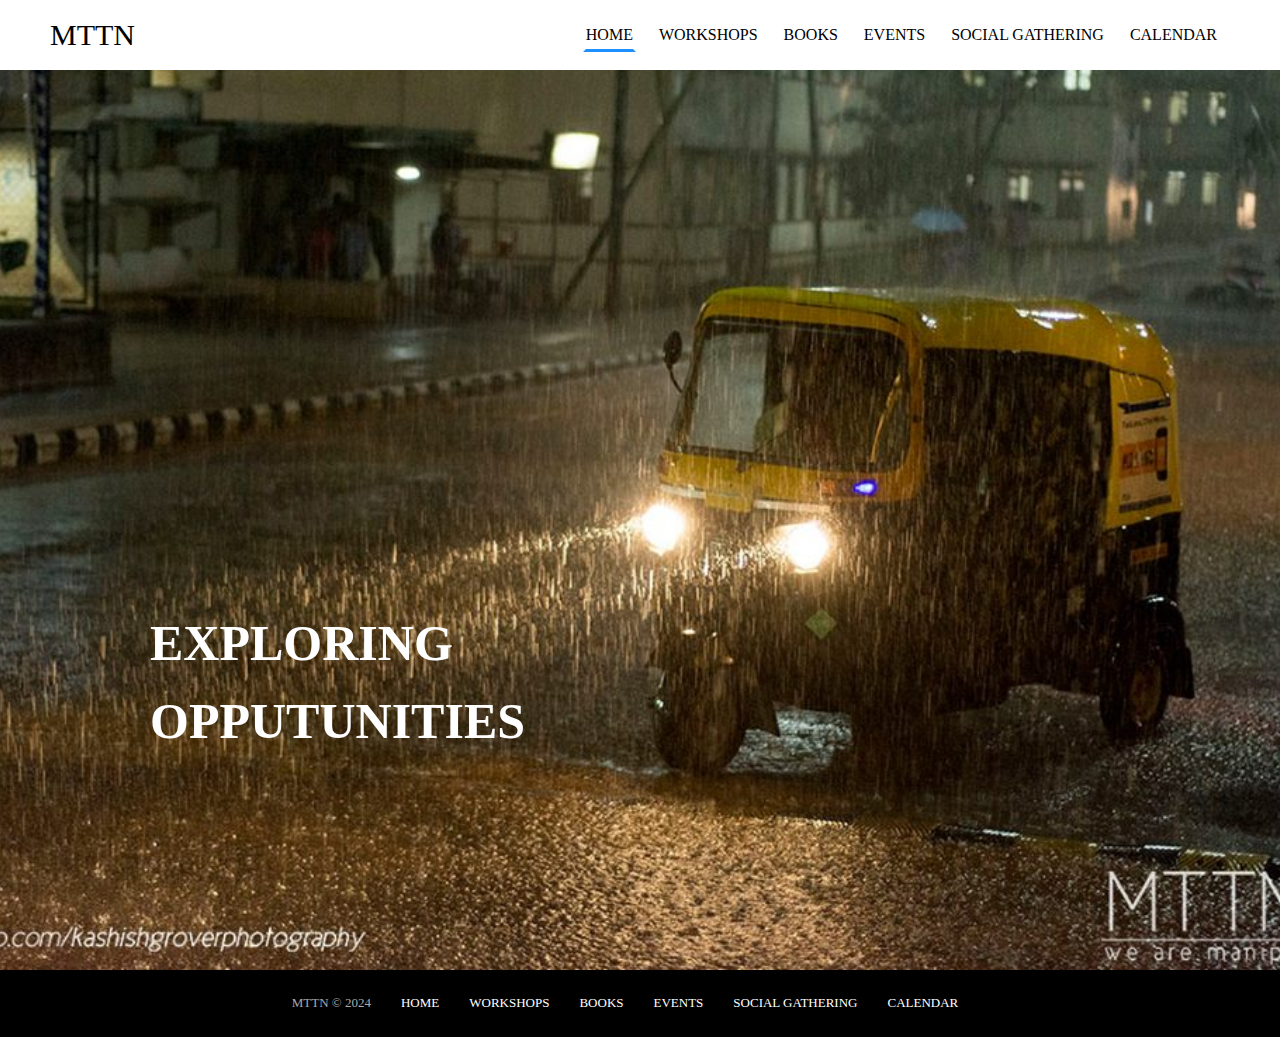
<file: index.html>
<!DOCTYPE html>
<html>
<head>
    <!-- <link rel="stylesheet" href="style.css"> -->
    <link rel="stylesheet" href="styles.CSS">

    <link rel="stylesheet" href="https://cdnjs.cloudflare.com/ajax/libs/font-awesome/5.15.3/css/all.min.css"/>
    <title>Explore Opputunities </title>
   
</head>

<body class="home">
    <header>
        <div class="logo">MTTN</div>
        <input type="checkbox" id="nav_check" hidden>
        <nav>
            <ul>
                <li><a class="active" href="index.html">Home</a></li>
                <li><a href="Workshops.html" >Workshops</a></li>
                <li><a href="book.html">Books</a></li>
              
                <li><a href="Seminars.html">Events</a></li>
                <li><a href="Social.html">Social Gathering</a></li>
                <li><a href="Calender.html">Calendar</a></li>
            </ul>
            </nav>
            <label for="nav_check" class="hamburger">
                <div></div>
                <div></div>
                <div></div>
            </label>
        </header>
        <section class="section">
            <div class="sectiontext">
              <h2>Exploring</h2>
              <h2>Opputunities</h2>
              <a href="#" class="btn">
                <div class="hover"></div>
                <span></span>
              </a>
            </div>
            </section>
      
   

      <footer>
        <ul>
            <li>MTTN &copy; 2024</li>
            <li><a class="active" href="index.html">Home</a></li>
            <li><a href="Workshops.html" >Workshops</a></li>
            <li><a href="book.html">Books</a></li>
          
            <li><a href="Seminars.html">Events</a></li>
            <li><a href="Social.html">Social Gathering</a></li>
            <li><a href="Calender.html">Calendar</a></li>
        </ul>
      </footer>
</body>
</html>
</file>
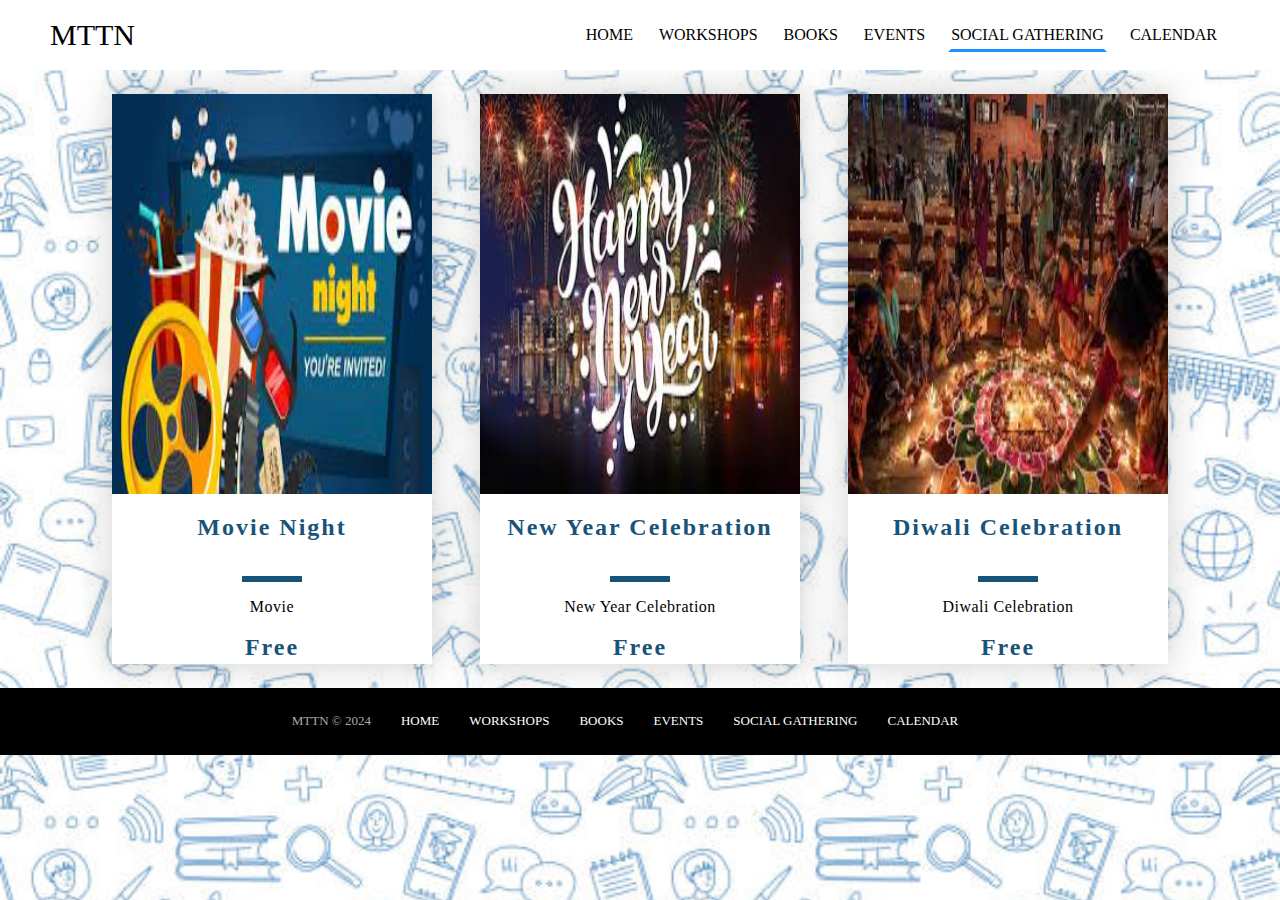
<file: Social.html>
<!DOCTYPE html>
<html lang="en">
<head>
    <meta charset="UTF-8">
    <meta name="viewport" content="width=device-width, initial-scale=1.0">
    <title>Social Gathering</title>
    <link rel="stylesheet" href="https://cdnjs.cloudflare.com/ajax/libs/font-awesome/5.14.0/css/all.min.css">
    <link rel="stylesheet" href="styles.CSS">
</head>
<body>
    <header>
        <div class="logo">MTTN</div>
        <input type="checkbox" id="nav_check" hidden>
        <nav>
            <ul>
                <li><a  href="index.html">Home</a></li>
                <li><a href="Workshops.html" >Workshops</a></li>
                <li><a href="book.html">Books</a></li>
              
                <li><a href="Seminars.html">Events</a></li>
                <li><a class="active" href="Social.html">Social Gathering</a></li>
                <li><a href="Calender.html">Calendar</a></li>
            </ul>
            </nav>
            <label for="nav_check" class="hamburger">
                <div></div>
                <div></div>
                <div></div>
            </label>

           
        </header>
 
        <div class="container">
            <div class="item-container">
                <div class="img-container">
                    <img src="img/m.jpg" alt="Event image" height="500">
                </div>
    
                <div class="body-container">
                    <div class="overlay"></div>
        
                    <div class="event-info">
                        <p class="title">Movie Night</p>
                        <div class="separator"></div>
                        <p class="info"> Movie</p>
                        <p class="price">Free</p>
        
                        <div class="additional-info">
                            <p class="info">
                                <i class="fas fa-map-marker-alt"></i>
                                AB2-103
                            </p>
                            <p class="info">
                                <i class="far fa-calendar-alt"></i>
                                10 November , 2023 6:00 PM - 9:00 PM
                            </p>
        
                            <p class="info description">
                                Enjoy a fun-filled evening with friends at our movie night. Popcorn and refreshments provided
                                <span>more...</span>
                            </p>
                        </div>
                    </div>
                    <button class="action" onclick="location.href='event3.html'">Register</button>
                </div>
        
            </div>
            <div class="item-container">
                <div class="img-container">
                    <img src="img/n.jpg" alt="Event image" height="400">
                </div>
    
                <div class="body-container">
                    <div class="overlay"></div>
        
                    <div class="event-info">
                        <p class="title">New Year Celebration</p>
                        <div class="separator"></div>
                        <p class="info">New Year Celebration</p>
                        <p class="price">Free</p>
        
                        <div class="additional-info">
                            <p class="info">
                                <i class="fas fa-map-marker-alt"></i>
                                AB2-103
                            </p>
                            <p class="info">
                                <i class="far fa-calendar-alt"></i>
                                31 December, 2023 6:00 PM - 9:00 PM
                            </p>
        
                            <p class="info description">
                                Ring in the New Year with joy and excitement at our college's grand celebration, featuring live music, fireworks, and a night to remember as we welcome a fresh beginning together.
                                <span>more...</span>
                            </p>
                        </div>
                    </div>
                    <button class="action" onclick="location.href='event3.html'">Register</button>
                </div>
        
            </div>
            <div class="item-container">
                <div class="img-container">
                    <img src="img/d.jpg" alt="Event image" height="500">
                </div>
    
                <div class="body-container">
                    <div class="overlay"></div>
        
                    <div class="event-info">
                        <p class="title">Diwali Celebration</p>
                        <div class="separator"></div>
                        <p class="info">Diwali Celebration</p>
                        <p class="price">Free</p>
        
                        <div class="additional-info">
                            <p class="info">
                                <i class="fas fa-map-marker-alt"></i>
                                AB2-103
                            </p>
                            <p class="info">
                                <i class="far fa-calendar-alt"></i>
                                12 November , 2023 6:00 PM - 8:00 PM
                            </p>
        
                            <p class="info description">
                                Join us for a vibrant Diwali celebration at SP, where we'll illuminate the campus with lights, indulge in traditional sweets, and embrace the spirit of unity and festivity.
                                <span>more...</span>
                            </p>
                        </div>
                    </div>
                    <button class="action" onclick="location.href='event3.html'">Register</button>
                </div>
        
            </div>
          
            </div>
       

            <footer>
                <ul>
                    <li>MTTN &copy; 2024</li>
                    <li><a class="active" href="index.html">Home</a></li>
                    <li><a href="Workshops.html" >Workshops</a></li>
                    <li><a href="book.html">Books</a></li>
                  
                    <li><a href="Seminars.html">Events</a></li>
                    <li><a href="Social.html">Social Gathering</a></li>
                    <li><a href="Calender.html">Calendar</a></li>
                </ul>
              </footer>
    
</body>
</html>
</file>
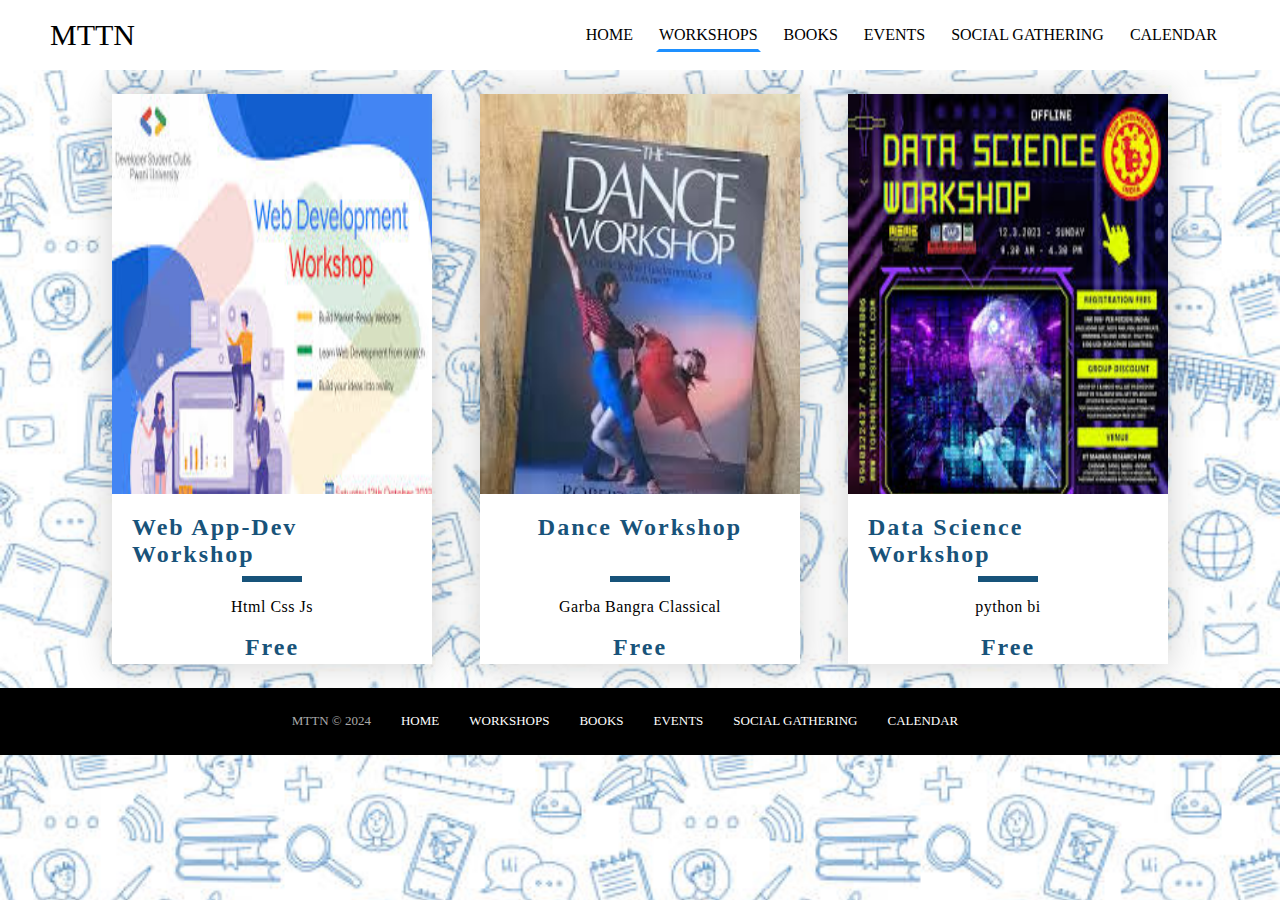
<file: Workshops.html>
<!DOCTYPE html>
<html lang="en">
<head>
    <meta charset="UTF-8">
    <meta name="viewport" content="width=device-width, initial-scale=1.0">
    <!-- <link href="https://fonts.googleapis.com/css2?family=Montserrat:wght@500&display=swap" rel="stylesheet"> -->
    <link rel="stylesheet" href="https://cdnjs.cloudflare.com/ajax/libs/font-awesome/5.14.0/css/all.min.css">
    <link rel="stylesheet" href="styles.CSS">
    <title>Workshops</title>
</head>
<body>
    <header>
    <div class="logo">MTTN</div>
    <input type="checkbox" id="nav_check" hidden>
    <nav>
        <ul>
            <li><a  href="index.html">Home</a></li>
            <li><a class="active" href="Workshops.html" >Workshops</a></li>
            <li><a href="book.html">Books</a></li>
          
            <li><a href="Seminars.html">Events</a></li>
            <li><a href="Social.html">Social Gathering</a></li>
            <li><a href="Calender.html">Calendar</a></li>
        </ul>
        </nav>
        <label for="nav_check" class="hamburger">
            <div></div>
            <div></div>
            <div></div>
        </label>
    </header>
    <div class="container">
        <div class="item-container">
            <div class="img-container">
                <img src="img/w.jpg" alt="Event image" height="500">
            </div>

            <div class="body-container">
                <div class="overlay"></div>

                <div class="event-info">
                    <p class="title">Web App-Dev Workshop</p>
                    <div class="separator"></div>
                    <p class="info">Html Css Js</p>
                    <p class="price">Free</p>

                    <div class="additional-info">
                        <p class="info">
                            <i class="fas fa-map-marker-alt"></i>
                            AB-5 205
                        </p>
                        <p class="info">
                            <i class="far fa-calendar-alt"></i>
                            Sat, Sep 19, 10:00 AM 
                        </p>

                        <p class="info description">
                            Unlock the world of web and app development in this hands-on workshop where you'll learn to create dynamic websites and mobile applications, setting the foundation for your digital future <span>more...</span>
                        </p>
                    </div>
                </div>
                <button class="action" onclick="location.href='event.html'">Register</button>
            </div>
        </div>
        <div class="item-container">
            <div class="img-container">
                <img src="img/da.jpg" alt="Event image" height="500">
            </div>

            <div class="body-container">
                <div class="overlay"></div>

                <div class="event-info">
                    <p class="title">Dance Workshop</p>
                    <div class="separator"></div>
                    <p class="info">Garba Bangra Classical</p>
                    <p class="price">Free</p>

                    <div class="additional-info">
                        <p class="info">
                            <i class="fas fa-map-marker-alt"></i>
                            AB-3 104
                        </p>
                        <p class="info">
                            <i class="far fa-calendar-alt"></i>
                            1 November , 2023 3:00 PM - 5:00 PM 
                        </p>

                        <p class="info description">
                            Discover the art of expression and movement in our dynamic dance workshop, where you'll groove to diverse rhythms and unlock your inner dancer's potential."<span>more...</span>
                        </p>
                    </div>
                </div>
                <button class="action" onclick="location.href='event1.html'">Register</button>
            </div>
        </div>
        <div class="item-container">
            <div class="img-container">
                <img src="img/das.jpg" alt="Event image" height="500">
            </div>

            <div class="body-container">
                <div class="overlay"></div>

                <div class="event-info">
                    <p class="title">Data Science Workshop</p>
                    <div class="separator"></div>
                    <p class="info">python bi</p>
                    <p class="price">Free</p>

                    <div class="additional-info">
                        <p class="info">
                            <i class="fas fa-map-marker-alt"></i>
                            AB2-103
                        </p>
                        <p class="info">
                            <i class="far fa-calendar-alt"></i>
                            14 January , 2024 10:00 AM - 12:00 PM
                        </p>

                        <p class="info description">
                            Explore data science and machine learning in this comprehensive workshop. Learn to analyze data and build models <span>more...</span>
                        </p>
                    </div>
                </div>
                <button class="action" onclick="location.href='event3.html'">Register</button>
            </div>
        </div>
        </div>

        <footer>
            <ul>
                <li>MTTN &copy; 2024</li>
                <li><a class="active" href="index.html">Home</a></li>
                <li><a href="Workshops.html" >Workshops</a></li>
                <li><a href="book.html">Books</a></li>
              
                <li><a href="Seminars.html">Events</a></li>
                <li><a href="Social.html">Social Gathering</a></li>
                <li><a href="Calender.html">Calendar</a></li>
            </ul>
          </footer>
</body>
</html>
</file>
<file: styles.CSS>
* {
    margin: 0;
    padding: 0;
    font-family: "futura md bt";
    text-decoration: none;
    list-style: none;
    box-sizing: border-box;
  }
  body {
    background: dodgerblue;
    width: 100%;
    height: 100%;
    background-image: url("img/istockphoto-1218737747-612x612.jpg");
    background-size: cover;
    background-position: center;
    background-repeat: no-repeat;
  }

  a {
    text-decoration: none;
    color: #fff;
  }
  
  ul {
    list-style: none;
  }
  

section {
  position: relative;
  height: 100vh;
  background-position: center center;
  background-repeat: no-repeat;
  background-size: cover;
  text-transform: uppercase;
}

.sectiontext {
  position: absolute;
  bottom: 200px;
  left: 150px;
  max-width: 560px;
}


.sectiontext h2 {
  color: white;
  font-size: 50px;
  font-weight: 700;
  margin-bottom: 20px;
  animation: fadeInUp 0.5s ease-in-out 0.2s;
  animation-fill-mode: both;
}


  .section {
    background-image: url("img/mttn.jpg");
    background-repeat: no-repeat;
    background-size: cover;
    text-transform: uppercase;
  }

  
  /* Footer */
  footer {
    position: relative;
    bottom: 0;
    padding: 17px 0;
    background: black;
  }

  footer ul {
    display: flex;
    justify-content: center;
    align-items: center;
    flex-wrap: wrap;
  }

  footer ul li {
    margin-right: 30px;
    color: #aaa;
    text-transform: uppercase;
    font-size: 13px;
    line-height: 2.5;
  }

  footer ul li a {
    color: #fff;
    transition: color 0.6s;
  }

  footer ul li a:hover {
    color: #aaa;
  }
  header {
    background: white;
    width: 100%;
    height: 70px;
    display: flex;
    align-items: center;
    justify-content: space-between;
    padding: 0 50px;
  }
  header .logo {
    font-size: 30px;
    text-transform: uppercase;
  }
  header nav ul {
    display: flex;
  }
  header nav ul li a {
    display: inline-block;
    color: #000;
    padding: 5px 0;
    margin: 0 10px;
    border: 3px solid transparent;
    text-transform: uppercase;
    transition: 0.2s;
  }
  header nav ul li a:hover,
  header nav ul li a.active {
    border-bottom-color: dodgerblue;
  }
  .hamburger {
    cursor: pointer;
    display: none;
  }
  .hamburger div {
    width: 30px;
    height: 3px;
    margin: 5px 0;
    background: #000;
  }
  @media only screen and (max-width: 900px) {
    header {
        padding: 0 30px;
    }
  }
  /* @media only screen and (max-width: 434px) {
    header,
    footer {
        padding: 17px 30px; /* Adjust padding for smaller screens */
        width:610px;
    }
}
  @media only screen and (max-width: 900px) {
    header,
    footer {
        padding: 17px 30px; /* Adjust padding for smaller screens */
        width:1010px;
    }
} */
  @media only screen and (max-width: 600px) {
    .sectiontext {
        bottom: 100px; /* Adjust positioning for smaller screens */
    }
    .item-container {
        width: 280px; /* Adjust width for smaller screens */
        height: auto; /* Allow height to adjust based on content */
    }
    .container {
        margin: 10px; /* Adjust margin for smaller screens */
    }
}
  @media only screen and (max-width: 850px) {
    .hamburger {
        display: block;
    }
    header nav {
        position: absolute;
        width: 100%;
        left: -100%;
        top: 70px;
        width: 100%;
        background: aliceblue;
        padding: 30px;
        transition: 0.3s;
    }
    header #nav_check:checked ~ nav {
        left: 0;
    }
    header nav ul {
        display: block;
    }
    header nav ul li a {
        margin: 5px 0;
    }
  }*{
    padding:0;
    margin:0;
    box-sizing: border-box;
}

.container {
    width: 100%;
    
    display: flex;
    justify-content: center;
    align-items: center;
    flex-wrap: wrap;
    
}
.item-container {
    position: relative;
    z-index: -1;
    margin: 24px;
    width: 320px;
    height: 570px;
    overflow: hidden;
    background-color: #fff;
    box-shadow: 0 0 30px 5px rgba(0, 0, 0, 0.15);
    cursor: pointer;
}
.img-container,
.body-container {
    position: absolute;
    top: 0;
    left: 0;
    width: 100%;
    height: 100%;
}

.img-container img {
    width: 100%;
}

.body-container {
    position: relative;
}
.overlay {
    position: relative;
    width: 100%;
    height: 400px;
    background-color: rgba(24, 83, 122, 0.6);
    opacity: 0;
    transition: height linear 0.4s, opacity linear 0.2s;
}
.item-container:hover .overlay {
    opacity: 1;
    height: 140px;
}
.event-info {
    background-color: #fff;
    display: flex;
    flex-direction: column;
    justify-content: center;
    align-items: center;
    padding: 8px;
}
.title{
  height: 50px;
  /* margin-bottom: 6px; */
}
.title,
.price {
    color: #18537a;
    font-size: 1.5em;
    font-weight: bold;
    letter-spacing: 2px;
    margin: 12px;
}
.info {
    letter-spacing: 0.5px;
    margin-bottom: 6px;
}
.separator {
    width: 20%;
    height: 6px;
    background-color: #17537a;
    margin-bottom: 16px;
}
.additional-info {
    border-top: 1px solid #bbb;
    margin-top: 12px;
    padding: 28px;
    padding-bottom: 0;
}
.additional-info .info {
    font-size: 0.9em;
    margin-bottom: 20px;
    text-align: center;
}
.info i {
    color: #18537a;
    font-size: 1.1em;
    margin-right: 4px;
}
/* .description{
  overflow: scroll;

} */
.info span {
    color: #18537a;
    font-weight: bolder;
}
.action {
    color: #fff;
    border: 3px solid #fff;
    background-color: transparent;
    position: absolute;
    top: -100px;
    left: 50%;
    transform: translateX(-50%);
    width: 60%;
    outline: none;
    cursor: pointer;
    padding: 12px;
    text-transform: uppercase;
    font-size: 1.3em;
    font-weight: bold;
    letter-spacing: 2px;
    transition: background-color 0.4s, top 0.4s;
}

.item-container:hover .action {
    top: 50px;
}

.action:hover {
    background-color: rgba(255, 255, 255, 0.2);
}

.column {
    float: left;
    width: 33.33%;
    padding: 5px;
    }
    
    
    .row::after {
    content: "";
    clear: both;
    display: table;
    }
   
   
    .book_wrapper {
        display: grid;
        grid-template-columns: repeat(4, 1fr);
        margin: 50px;
        grid-gap: 20px;
      }
      .wrapper{
        display: grid;
        margin:30px;
        background-color: white; 
        padding: 20px;"
      }
      
      .buttons button{
        border:2px solid black;
        padding: 10px 22px;
        border-radius: 25px;
        background-color: transparent;
        color: #000;
        font-size: 15px;
        margin-right: 20px;
      }
      .search{
        background-color: transparent;
        padding: 10px 3px;
        border-radius: 15px;
        margin-right: 20px;
        margin-left: 482px;
      }
  
      .books {
        background-color: #fff;
        border-radius: 5px;
        cursor: pointer;
      }
      .titles{
        height: 80px;
      }
      .image img {
        
        width: 100%;
        object-fit: cover;
        border-radius: 5px;
      }
      .bdata {
        padding: 10px;
      }
      .bdata .title {
        font-size: 25px;
        color: #230342;
        margin-bottom: 20px;
      }
      .bdata .date {
        color: #bdc3c7;
      }
      .bdata .author {
        color: #000;
        font:20px;
      }
      .bdata .price {
        background-color: #2c3e50;
        padding: 5px;
        width: 60%;
        color: #fff;
        margin: 10px 0;
        margin-top: 30px;
        
      }
      .rating,#rating {
        font-size: 24px;
        color: gold;
        margin-top: 20px;
      }
      
      .star {
        color: gold;
        cursor: pointer;
      }
      
      .star:hover {
        color: darkorange;
      }
      
/* calender */
      body {
        margin: 0px;
      }
      @media (max-width: 856px) {
        .calender,
        .dayname,
        .month,
        #month,
        #year,
        .prev,
        .next {
          font-size: 40px;
        }
      }
      :root {
        --today: blue; /*#2c3e50; */
        --todaycolor: white;
        --calcolor: #37b337;
        --calback: white;
        --day: #009900;
        --dayh: rgba(255, 0, 0, 0.789);
        --pre: gray;
      }
      .calender {
        background-color: var(--color);
        max-width: 900px;
      
        font-family: "Segoe UI", Tahoma, Verdana, sans-serif serif;
      
        font-weight: bold;
        color: black;
        margin:20px;
        box-shadow: 1px 1px 10px;
        display: flex;
        flex-wrap: wrap;
        flex-direction: row;
        align-items: center;
        justify-content: center;
      }
      .prev,
      .next {
        height: 30px;
        width: 30px;
        border-radius: 20%;
      }
      .prev {
        margin-right: 58px;
      }
      .next {
        margin-left: 38px;
      }
      .prev,
      .next:hover {
        cursor: pointer;
      }
      
      .month {
        text-align: center;
      
        font-size: 50px;
      
        background-color: var(--calcolor);
        padding: 10px;
        border: 1px solid black;
        border-radius: 10px;
      }
      
      .dayname {
        background-color: var(--day);
        display: flex;
        padding: 7px;
      }
      .dayname div {
        flex-wrap: wrap;
        padding: 20px;
        flex-direction: row;
      }
      .days {
        display: flex;
        flex-wrap: wrap;
      
        background-color: var(--calback);
        height: 500px;
        padding: 10px;
      }
      .days div {
        width: 14%;
      }
      .days div:hover {
        background-color: var(--dayh);
        cursor: pointer;
      }
      .today {
        background-color: var(--today);
        color: var(--todaycolor);
      }
      
      .nextdate,
      .prevdate {
        color: var(--pre);
      }
      
       
      #modal {
        display: none;
        position: absolute;
        top: 0px;
        left: 0px;
        width: 100vw;
        height: 180vh;
        z-index: 10;
      
        background-color: rgba(0, 0, 0, 0.8);
      }
      
      
      #addEvent,#viewEvent {
        display: none;
        width: 350px;
        color:#fff;
        background-color: #0d993b;
        text-align: center;
        padding: 25px;
        position: absolute;
        z-index: 20;
      }
      
      #addEvent h2,
      #viewEvent h2 {
        font-weight: 500;
        margin-bottom: 10px;
      }
      #addEvent h2{
        color: white;
        text-align: center;
      }
      
       .form,#eventForm{
        padding: 10px;
        width: 100%;
        box-sizing: border-box;
        margin-bottom: 25px;
        border-radius: 3px;
        outline: none;
        border: 1px solid #cbd4c2;
        font-size: 16px;
        background-color: #fff;
      }
      form label{
       color: #2c3e50;
      }
      #btnSave {
        background-color: #2ed573;
      }
      
      .btnClose {
        background-color: #2f3542;
      }
      
      .event {
        font-size: 10px;
        padding: 3px;
        background-color: #3d3d3d;
        color: #fff;
        border-radius: 5px;
        max-height: 55px;
        overflow: hidden;
      }
      
      .event.holiday {
        background-color: palegreen;
        color: #3d3d3d;
      }
</file>
